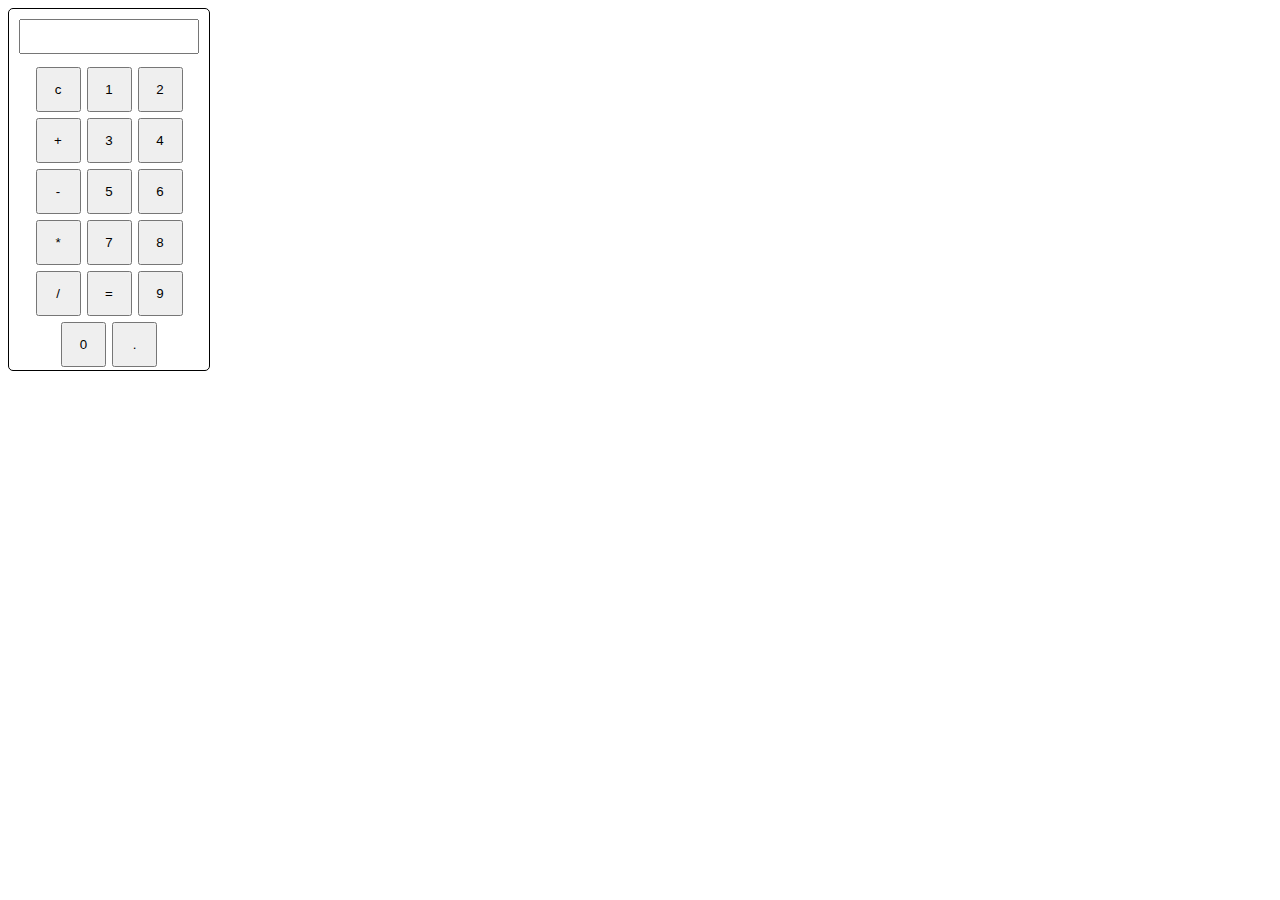
<file: Calculator/index.html>
<!DOCTYPE html>
<html lang="en">
  <head>
    <meta charset="UTF-8" />
    <meta name="viewport" content="width=device-width, initial-scale=1.0" />
    <title>Document</title>
    <link rel="stylesheet" href="style.css" />
  </head>
  <body>
    <div id="calculator">
      <input type="text" id="display" readonly />
      <div class="button-container">
        <button class="button">c</button>
        <button class="button">1</button>
        <button class="button">2</button>
        <button class="button">+</button>
        <button class="button">3</button>
        <button class="button">4</button>
        <button class="button">-</button>
        <button class="button">5</button>
        <button class="button">6</button>
        <button class="button">*</button>
        <button class="button">7</button>
        <button class="button">8</button>
        <button class="button">/</button>
        <button class="button">=</button>
        <button class="button">9</button>
        <button class="button">0</button>
        <button class="button">.</button>
      </div>
    </div>
  </body>
</html>
</file>
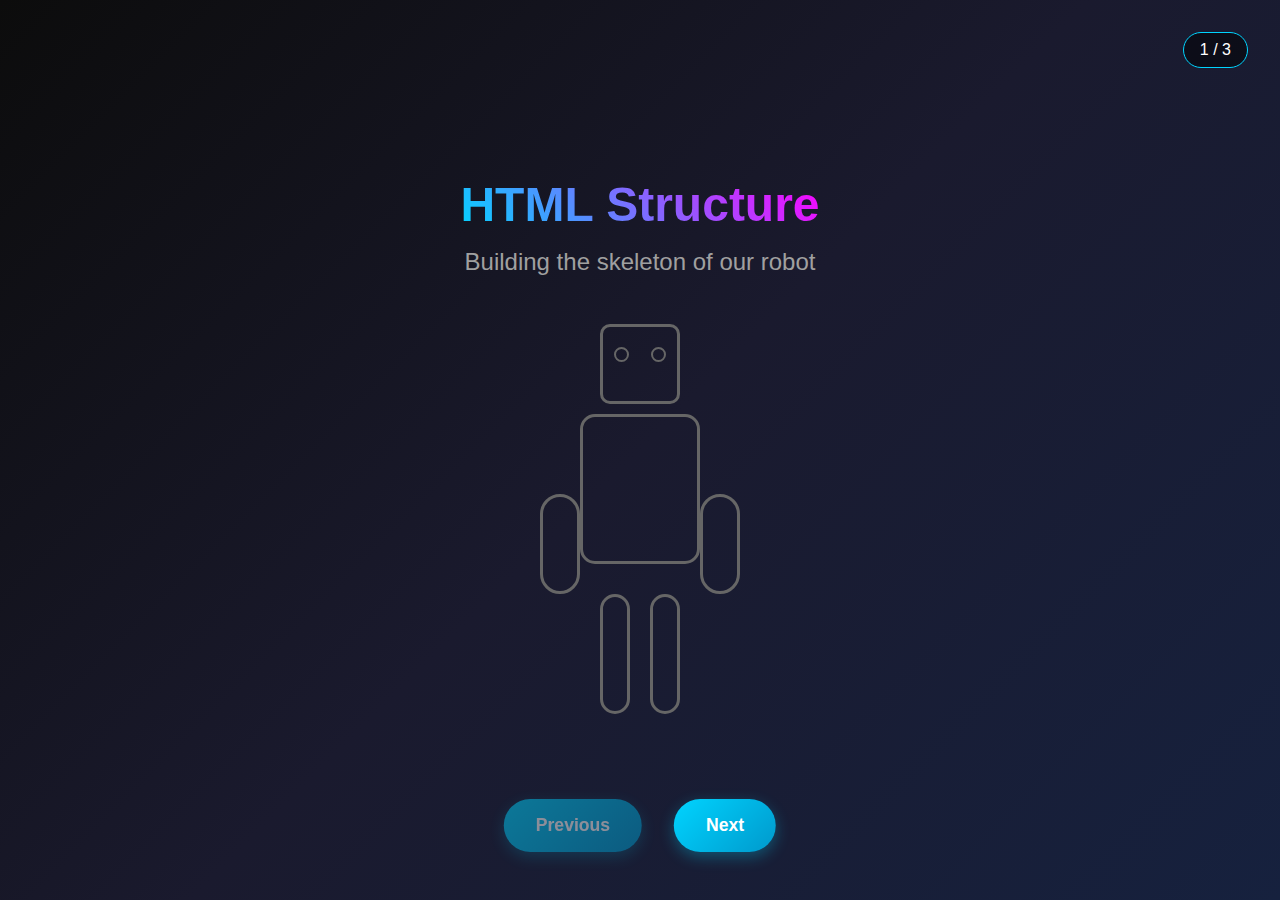
<file: HTML, CSS & JS In Ditils/index.html>
<!DOCTYPE html>
<html lang="en">
  <head>
    <meta charset="UTF-8" />
    <meta name="viewport" content="width=device-width, initial-scale=1.0" />
    <title>Building a Futuristic Robot - Presentation</title>
    <style>
      * {
        margin: 0;
        padding: 0;
        box-sizing: border-box;
      }

      body {
        font-family: "Arial", sans-serif;
        background: linear-gradient(
          135deg,
          #0c0c0c 0%,
          #1a1a2e 50%,
          #16213e 100%
        );
        color: white;
        overflow: hidden;
        height: 100vh;
      }

      .presentation-container {
        position: relative;
        width: 100%;
        height: 100vh;
        display: flex;
        align-items: center;
        justify-content: center;
      }

      .slide {
        position: absolute;
        width: 100%;
        height: 100%;
        display: flex;
        flex-direction: column;
        align-items: center;
        justify-content: center;
        opacity: 0;
        transform: translateX(100px);
        transition: all 0.6s cubic-bezier(0.4, 0, 0.2, 1);
        padding: 2rem;
      }

      .slide.active {
        opacity: 1;
        transform: translateX(0);
      }

      .slide-title {
        font-size: 3rem;
        font-weight: bold;
        margin-bottom: 1rem;
        text-align: center;
        background: linear-gradient(45deg, #00d4ff, #ff00ff);
        -webkit-background-clip: text;
        -webkit-text-fill-color: transparent;
        background-clip: text;
      }

      .slide-subtitle {
        font-size: 1.5rem;
        margin-bottom: 3rem;
        text-align: center;
        color: #a0a0a0;
      }

      .robot-container {
        position: relative;
        width: 300px;
        height: 400px;
        margin: 0 auto;
      }

      /* HTML Stage - Wireframe Robot */
      .html-robot {
        position: relative;
        width: 100%;
        height: 100%;
      }

      .html-robot .head {
        width: 80px;
        height: 80px;
        border: 3px solid #666;
        background: transparent;
        margin: 0 auto 10px;
        border-radius: 10px;
      }

      .html-robot .eyes {
        display: flex;
        justify-content: space-around;
        margin-top: 20px;
      }

      .html-robot .eye {
        width: 15px;
        height: 15px;
        border: 2px solid #666;
        border-radius: 50%;
      }

      .html-robot .body {
        width: 120px;
        height: 150px;
        border: 3px solid #666;
        background: transparent;
        margin: 0 auto 10px;
        border-radius: 15px;
      }

      .html-robot .arms {
        display: flex;
        justify-content: space-between;
        width: 200px;
        margin: -80px auto 0;
        position: relative;
        z-index: -1;
      }

      .html-robot .arm {
        width: 40px;
        height: 100px;
        border: 3px solid #666;
        background: transparent;
        border-radius: 20px;
      }

      .html-robot .legs {
        display: flex;
        justify-content: space-around;
        width: 100px;
        margin: 0 auto;
      }

      .html-robot .leg {
        width: 30px;
        height: 120px;
        border: 3px solid #666;
        background: transparent;
        border-radius: 15px;
      }

      /* CSS Stage - Styled Robot */
      .css-robot {
        position: relative;
        width: 100%;
        height: 100%;
        filter: drop-shadow(0 0 20px rgba(0, 212, 255, 0.5));
      }

      .css-robot .head {
        width: 80px;
        height: 80px;
        background: linear-gradient(135deg, #00d4ff, #0099cc);
        margin: 0 auto 10px;
        border-radius: 10px;
        box-shadow: 0 0 30px rgba(0, 212, 255, 0.7);
        border: 2px solid #00ffff;
      }

      .css-robot .eyes {
        display: flex;
        justify-content: space-around;
        margin-top: 20px;
      }

      .css-robot .eye {
        width: 15px;
        height: 15px;
        background: radial-gradient(circle, #fff, #00ffff);
        border-radius: 50%;
        box-shadow: 0 0 15px #00ffff;
      }

      .css-robot .body {
        width: 120px;
        height: 150px;
        background: linear-gradient(135deg, #1a1a2e, #16213e);
        margin: 0 auto 10px;
        border-radius: 15px;
        border: 2px solid #00d4ff;
        box-shadow: 0 0 40px rgba(0, 212, 255, 0.5),
          inset 0 0 20px rgba(0, 212, 255, 0.1);
      }

      .css-robot .body::before {
        content: "";
        position: absolute;
        top: 50%;
        left: 50%;
        transform: translate(-50%, -50%);
        width: 80px;
        height: 80px;
        background: radial-gradient(
          circle,
          rgba(0, 212, 255, 0.3),
          transparent
        );
        border-radius: 50%;
      }

      .css-robot .arms {
        display: flex;
        justify-content: space-between;
        width: 200px;
        margin: -80px auto 0;
        position: relative;
        z-index: -1;
      }

      .css-robot .arm {
        width: 40px;
        height: 100px;
        background: linear-gradient(135deg, #00d4ff, #0099cc);
        border-radius: 20px;
        border: 2px solid #00ffff;
        box-shadow: 0 0 20px rgba(0, 212, 255, 0.5);
      }

      .css-robot .legs {
        display: flex;
        justify-content: space-around;
        width: 100px;
        margin: 0 auto;
      }

      .css-robot .leg {
        width: 30px;
        height: 120px;
        background: linear-gradient(135deg, #ff00ff, #cc0099);
        border-radius: 15px;
        border: 2px solid #ff00ff;
        box-shadow: 0 0 20px rgba(255, 0, 255, 0.5);
      }

      /* JavaScript Stage - Animated Robot */
      .js-robot {
        position: relative;
        width: 100%;
        height: 100%;
        filter: drop-shadow(0 0 30px rgba(0, 255, 0, 0.5));
      }

      .js-robot .head {
        width: 80px;
        height: 80px;
        background: linear-gradient(135deg, #00ff88, #00cc66);
        margin: 0 auto 10px;
        border-radius: 10px;
        box-shadow: 0 0 40px rgba(0, 255, 136, 0.8);
        border: 2px solid #00ff88;
        animation: headBob 2s ease-in-out infinite;
      }

      .js-robot .eyes {
        display: flex;
        justify-content: space-around;
        margin-top: 20px;
      }

      .js-robot .eye {
        width: 15px;
        height: 15px;
        background: radial-gradient(circle, #fff, #00ff88);
        border-radius: 50%;
        box-shadow: 0 0 20px #00ff88;
        animation: eyeGlow 1.5s ease-in-out infinite alternate;
      }

      .js-robot .body {
        width: 120px;
        height: 150px;
        background: linear-gradient(135deg, #1a2e1a, #213e21);
        margin: 0 auto 10px;
        border-radius: 15px;
        border: 2px solid #00ff88;
        box-shadow: 0 0 50px rgba(0, 255, 136, 0.6),
          inset 0 0 30px rgba(0, 255, 136, 0.1);
        animation: bodyPulse 3s ease-in-out infinite;
      }

      .js-robot .body::before {
        content: "";
        position: absolute;
        top: 50%;
        left: 50%;
        transform: translate(-50%, -50%);
        width: 80px;
        height: 80px;
        background: radial-gradient(
          circle,
          rgba(0, 255, 136, 0.4),
          transparent
        );
        border-radius: 50%;
        animation: corePulse 2s ease-in-out infinite;
      }

      .js-robot .arms {
        display: flex;
        justify-content: space-between;
        width: 200px;
        margin: -80px auto 0;
        position: relative;
        z-index: -1;
      }

      .js-robot .arm {
        width: 40px;
        height: 100px;
        background: linear-gradient(135deg, #00ff88, #00cc66);
        border-radius: 20px;
        border: 2px solid #00ff88;
        box-shadow: 0 0 30px rgba(0, 255, 136, 0.6);
        transform-origin: top center;
      }

      .js-robot .arm:first-child {
        animation: armSwingLeft 2s ease-in-out infinite;
      }

      .js-robot .arm:last-child {
        animation: armSwingRight 2s ease-in-out infinite;
      }

      .js-robot .legs {
        display: flex;
        justify-content: space-around;
        width: 100px;
        margin: 0 auto;
      }

      .js-robot .leg {
        width: 30px;
        height: 120px;
        background: linear-gradient(135deg, #ffff00, #cccc00);
        border-radius: 15px;
        border: 2px solid #ffff00;
        box-shadow: 0 0 25px rgba(255, 255, 0, 0.6);
        transform-origin: top center;
      }

      .js-robot .leg:first-child {
        animation: legWalkLeft 2s ease-in-out infinite;
      }

      .js-robot .leg:last-child {
        animation: legWalkRight 2s ease-in-out infinite;
      }

      /* Animations */
      @keyframes headBob {
        0%,
        100% {
          transform: translateY(0);
        }
        50% {
          transform: translateY(-5px);
        }
      }

      @keyframes eyeGlow {
        0% {
          box-shadow: 0 0 20px #00ff88;
        }
        100% {
          box-shadow: 0 0 35px #00ff88, 0 0 50px #00ff88;
        }
      }

      @keyframes bodyPulse {
        0%,
        100% {
          transform: scale(1);
        }
        50% {
          transform: scale(1.02);
        }
      }

      @keyframes corePulse {
        0%,
        100% {
          opacity: 0.4;
          transform: translate(-50%, -50%) scale(1);
        }
        50% {
          opacity: 0.8;
          transform: translate(-50%, -50%) scale(1.1);
        }
      }

      @keyframes armSwingLeft {
        0%,
        100% {
          transform: rotate(-10deg);
        }
        50% {
          transform: rotate(10deg);
        }
      }

      @keyframes armSwingRight {
        0%,
        100% {
          transform: rotate(10deg);
        }
        50% {
          transform: rotate(-10deg);
        }
      }

      @keyframes legWalkLeft {
        0%,
        100% {
          transform: rotate(-5deg);
        }
        50% {
          transform: rotate(5deg);
        }
      }

      @keyframes legWalkRight {
        0%,
        100% {
          transform: rotate(5deg);
        }
        50% {
          transform: rotate(-5deg);
        }
      }

      /* Navigation */
      .nav-buttons {
        position: absolute;
        bottom: 3rem;
        left: 50%;
        transform: translateX(-50%);
        display: flex;
        gap: 2rem;
        z-index: 100;
      }

      .nav-btn {
        padding: 1rem 2rem;
        background: linear-gradient(135deg, #00d4ff, #0099cc);
        color: white;
        border: none;
        border-radius: 50px;
        cursor: pointer;
        font-size: 1.1rem;
        font-weight: bold;
        transition: all 0.3s ease;
        box-shadow: 0 5px 15px rgba(0, 212, 255, 0.3);
      }

      .nav-btn:hover {
        transform: translateY(-3px);
        box-shadow: 0 8px 25px rgba(0, 212, 255, 0.5);
      }

      .nav-btn:disabled {
        opacity: 0.5;
        cursor: not-allowed;
        transform: none;
      }

      .slide-counter {
        position: absolute;
        top: 2rem;
        right: 2rem;
        background: rgba(0, 0, 0, 0.5);
        padding: 0.5rem 1rem;
        border-radius: 20px;
        border: 1px solid #00d4ff;
      }

      /* Responsive Design */
      @media (max-width: 768px) {
        .slide-title {
          font-size: 2rem;
        }

        .slide-subtitle {
          font-size: 1.2rem;
        }

        .robot-container {
          width: 250px;
          height: 350px;
        }

        .nav-buttons {
          bottom: 2rem;
        }

        .nav-btn {
          padding: 0.8rem 1.5rem;
          font-size: 1rem;
        }
      }
    </style>
  </head>
  <body>
    <div class="presentation-container">
      <div class="slide-counter"><span id="currentSlide">1</span> / 3</div>

      <!-- Slide 1: HTML Structure -->
      <div class="slide active" id="slide1">
        <h1 class="slide-title">HTML Structure</h1>
        <p class="slide-subtitle">Building the skeleton of our robot</p>
        <div class="robot-container">
          <div class="html-robot">
            <div class="head">
              <div class="eyes">
                <div class="eye"></div>
                <div class="eye"></div>
              </div>
            </div>
            <div class="body"></div>
            <div class="arms">
              <div class="arm"></div>
              <div class="arm"></div>
            </div>
            <div class="legs">
              <div class="leg"></div>
              <div class="leg"></div>
            </div>
          </div>
        </div>
      </div>

      <!-- Slide 2: CSS Styling -->
      <div class="slide" id="slide2">
        <h1 class="slide-title">CSS Styling</h1>
        <p class="slide-subtitle">
          Adding colors, gradients, and futuristic effects
        </p>
        <div class="robot-container">
          <div class="css-robot">
            <div class="head">
              <div class="eyes">
                <div class="eye"></div>
                <div class="eye"></div>
              </div>
            </div>
            <div class="body"></div>
            <div class="arms">
              <div class="arm"></div>
              <div class="arm"></div>
            </div>
            <div class="legs">
              <div class="leg"></div>
              <div class="leg"></div>
            </div>
          </div>
        </div>
      </div>

      <!-- Slide 3: JavaScript Interactivity -->
      <div class="slide" id="slide3">
        <h1 class="slide-title">JavaScript Interactivity</h1>
        <p class="slide-subtitle">Bringing the robot to life with animations</p>
        <div class="robot-container">
          <div class="js-robot">
            <div class="head">
              <div class="eyes">
                <div class="eye"></div>
                <div class="eye"></div>
              </div>
            </div>
            <div class="body"></div>
            <div class="arms">
              <div class="arm"></div>
              <div class="arm"></div>
            </div>
            <div class="legs">
              <div class="leg"></div>
              <div class="leg"></div>
            </div>
          </div>
        </div>
      </div>

      <div class="nav-buttons">
        <button class="nav-btn" id="prevBtn" onclick="changeSlide(-1)">
          Previous
        </button>
        <button class="nav-btn" id="nextBtn" onclick="changeSlide(1)">
          Next
        </button>
      </div>
    </div>

    <script>
      let currentSlideIndex = 0;
      const slides = document.querySelectorAll(".slide");
      const totalSlides = slides.length;

      function updateSlide() {
        // Remove active class from all slides
        slides.forEach((slide) => slide.classList.remove("active"));

        // Add active class to current slide
        slides[currentSlideIndex].classList.add("active");

        // Update slide counter
        document.getElementById("currentSlide").textContent =
          currentSlideIndex + 1;

        // Update button states
        document.getElementById("prevBtn").disabled = currentSlideIndex === 0;
        document.getElementById("nextBtn").disabled =
          currentSlideIndex === totalSlides - 1;
      }

      function changeSlide(direction) {
        const newIndex = currentSlideIndex + direction;

        if (newIndex >= 0 && newIndex < totalSlides) {
          currentSlideIndex = newIndex;
          updateSlide();
        }
      }

      // Keyboard navigation
      document.addEventListener("keydown", (e) => {
        if (e.key === "ArrowLeft" || e.key === "ArrowUp") {
          changeSlide(-1);
        } else if (e.key === "ArrowRight" || e.key === "ArrowDown") {
          changeSlide(1);
        }
      });

      // Touch/swipe support for mobile
      let touchStartX = 0;
      let touchEndX = 0;

      document.addEventListener("touchstart", (e) => {
        touchStartX = e.changedTouches[0].screenX;
      });

      document.addEventListener("touchend", (e) => {
        touchEndX = e.changedTouches[0].screenX;
        handleSwipe();
      });

      function handleSwipe() {
        const swipeThreshold = 100;
        const swipeDistance = touchEndX - touchStartX;

        if (Math.abs(swipeDistance) > swipeThreshold) {
          if (swipeDistance > 0) {
            changeSlide(-1); // Swipe right = previous
          } else {
            changeSlide(1); // Swipe left = next
          }
        }
      }

      // Initialize
      updateSlide();
    </script>
  </body>
</html>
</file>
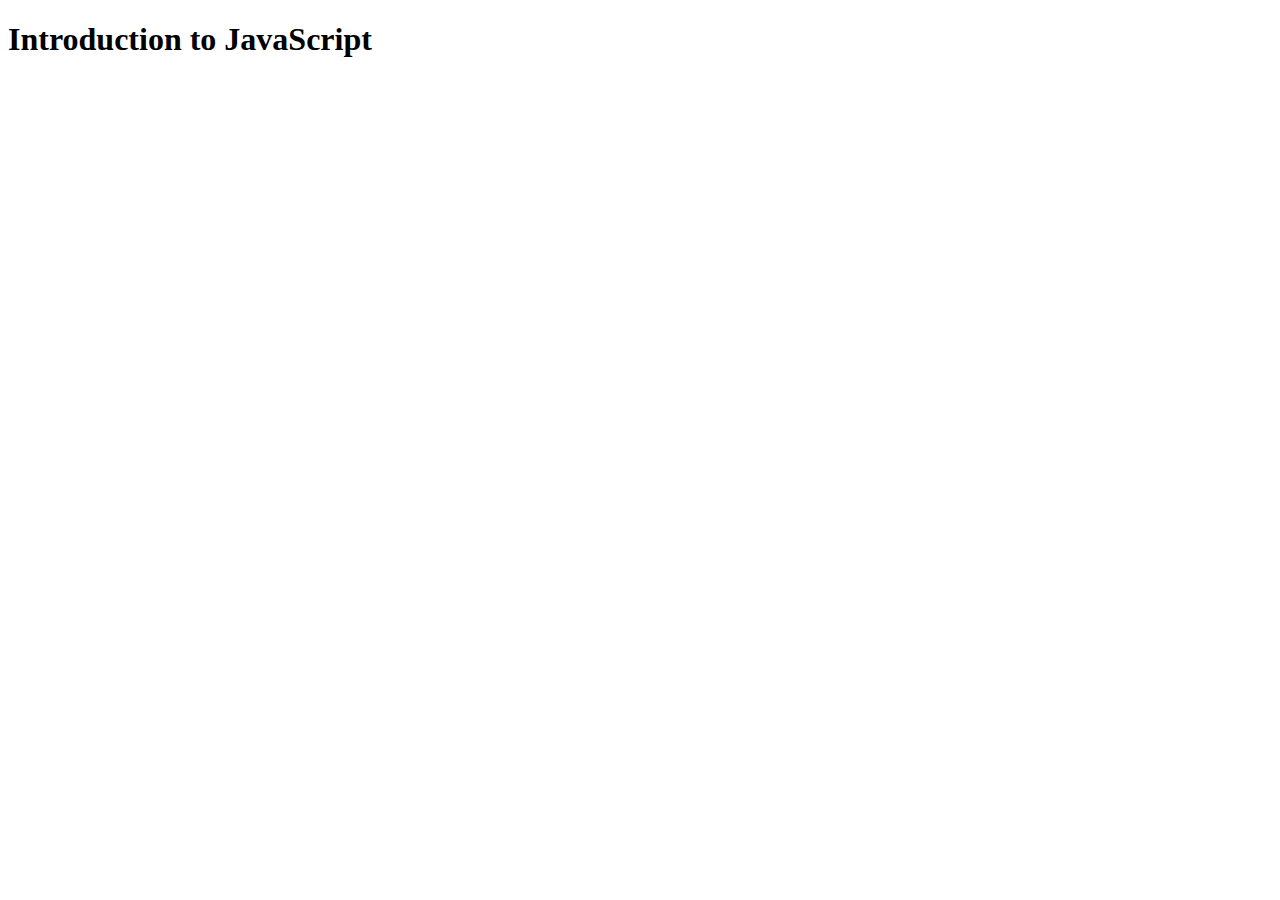
<file: Intro to JS/Index.html>
<!DOCTYPE html>
<html lang="en">
  <head>
    <meta charset="UTF-8" />
    <meta name="viewport" content="width=device-width, initial-scale=1.0" />
    <title>Intro to JS</title>
  </head>
  <body>
    <h1>Introduction to JavaScript</h1>
    <script src="scripts/script.js"></script>
  </body>
</html>
</file>
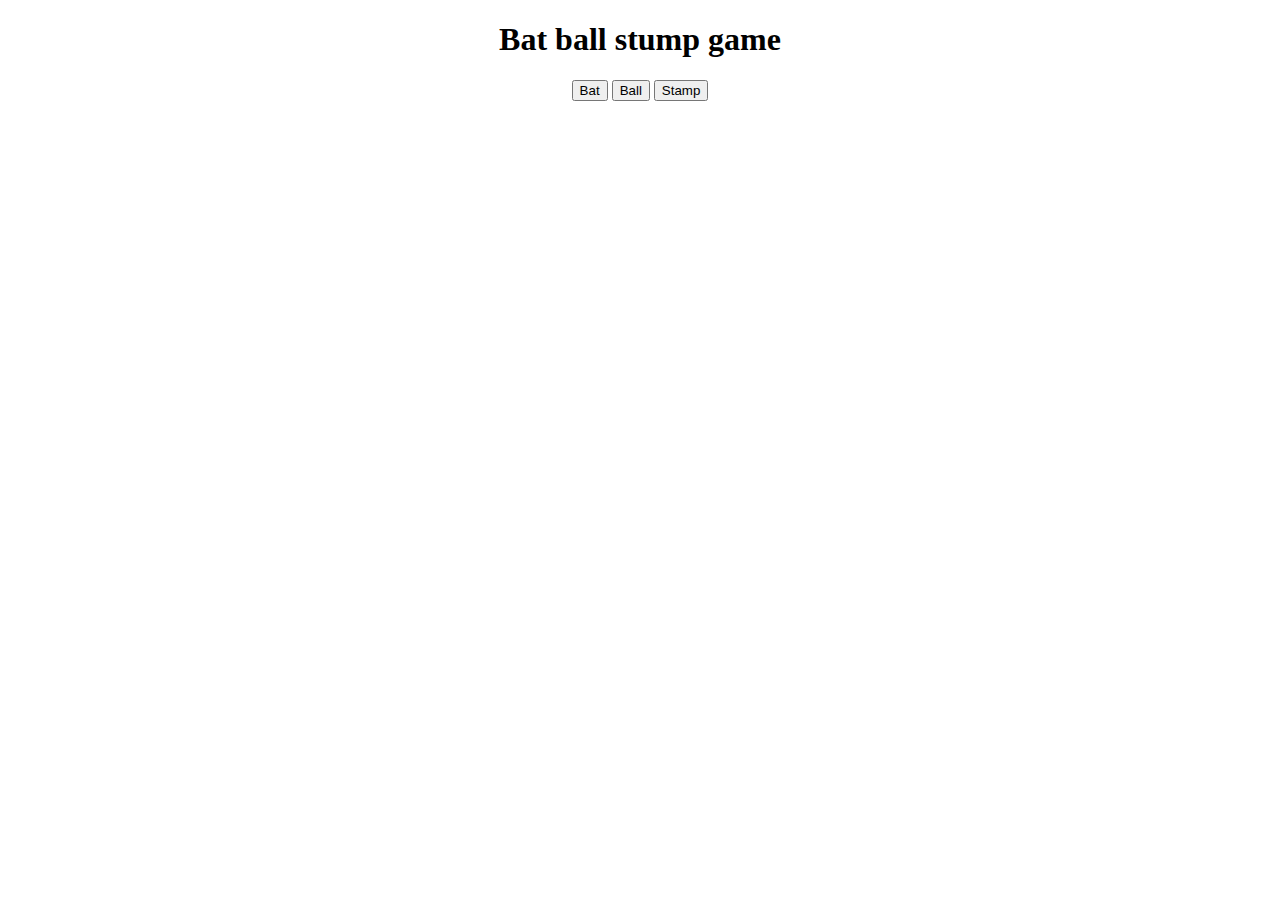
<file: If Elase and Boolean/cricket/index.html>
<!DOCTYPE html>
<html lang="en">
  <head>
    <meta charset="UTF-8" />
    <meta name="viewport" content="width=device-width, initial-scale=1.0" />
    <title>Document</title>
    <link rel="stylesheet" href="style.css" />
  </head>
  <body>
    <h1>Bat ball stump game</h1>
    <button
      onclick="
    console.log('You have choice bat');
    let randomNumber = Math.random() * 3;
    if(randomNumber > 0 && randomNumber <= 1){
        let computerChoice = 'Bat';
        // console.log(computerChoice);
    }
    else if(randomNumber > 1 && randomNumber <= 2){
        let computerChoice = 'Ball';
        // console.log(computerChoice);
    }
    else{
        let computerChoice = 'Stump';
        // console.log(computerChoice);
    }
    console.log(`Computer choice is ${computerChoice}`);
    if(computerChoice === 'Bat'){
        console.log('You lose');
    }
    else if(computerChoice === 'Ball'){
        console.log('You win');
    }
    else if(computerChoice === 'Stump'){
        console.log('Match draw');
    }
    "
    >
      Bat
    </button>

    <button>Ball</button>
    <button>Stamp</button>
    <script src="script.js"></script>
  </body>
</html>
</file>
<file: Calculator/style.css>
#calculator{
    border: 1px solid black;
    border-radius: 5px;
    width: 200px;
}

#display{
    margin: 10px;
    width: 86%;
    font-size: 25px;
}
.button-container{
    display: flex;
    justify-content: center;
    flex-wrap: wrap;
}

.button{
    width: 45px;
    height: 45px;
    margin: 3px;
}
</file>
<file: If Elase and Boolean/cricket/style.css>
body{
    text-align: center;
}
</file>
